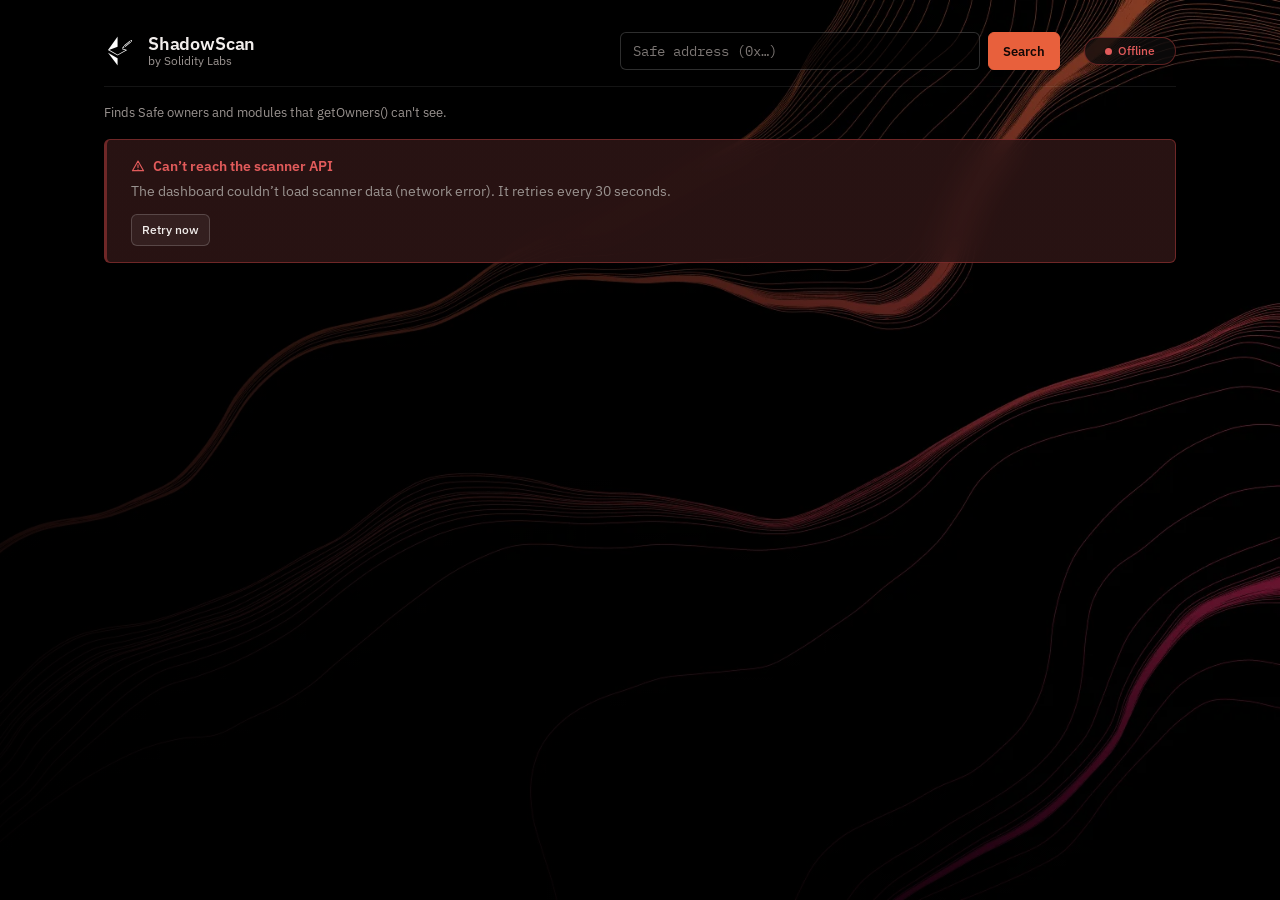
<file: index.html>
<!doctype html>
<html lang="en">
<head>
  <meta charset="utf-8" />
  <meta name="viewport" content="width=device-width, initial-scale=1" />
  <title>ShadowScan · Safe shadow-owner detection</title>
  <meta name="description" content="ShadowScan finds Safe owners and modules that getOwners() can't see, by diffing each Safe's on-chain storage root against its public state." />
  <meta name="color-scheme" content="dark" />
  <meta name="theme-color" content="#000000" />
  <meta property="og:type" content="website" />
  <meta property="og:site_name" content="ShadowScan" />
  <meta property="og:title" content="ShadowScan · Safe shadow-owner detection" />
  <meta property="og:description" content="Finds Safe owners and modules that getOwners() can't see." />
  <meta property="og:image" content="https://solidity-labs-io.github.io/shadowscan/assets/favicon-180.png" />
  <meta name="twitter:card" content="summary" />
  <link rel="icon" type="image/png" sizes="32x32" href="assets/favicon-32.png" />
  <link rel="apple-touch-icon" href="assets/favicon-180.png" />
  <link rel="preload" href="assets/fonts/ibm-plex-sans-latin-400-normal.woff2" as="font" type="font/woff2" crossorigin />
  <link rel="stylesheet" href="style.css" />
  <link rel="stylesheet" href="dashboard.css" />
</head>
<body class="page-dashboard">
  <main class="wrap">
    <header class="site-header">
      <a class="brand" href="./">
        <img class="brand-mark" src="assets/mark.png" width="32" height="32" alt="" />
        <div class="brand-text">
          <h1 class="brand-name">ShadowScan</h1>
          <span class="brand-by">by Solidity Labs</span>
        </div>
      </a>
      <form class="header-search" id="search" role="search" novalidate>
        <div class="search">
          <label class="visually-hidden" for="safe-search">Safe address</label>
          <input class="input" id="safe-search" type="text" placeholder="Safe address (0x…)"
                 autocomplete="off" spellcheck="false" />
          <button class="btn btn-primary" type="submit">Search</button>
        </div>
        <span class="search-err error-line" id="search-err" aria-live="polite"></span>
      </form>
      <div class="header-end">
        <span class="pill" id="health">Checking</span>
      </div>
    </header>
    <p class="tagline">Finds Safe owners and modules that getOwners() can't see.</p>
    <div class="error-line" id="err" role="status"></div>

    <div id="dashboard"></div>
  </main>

  <script src="config.js"></script>
  <script src="app.js"></script>
  <script src="dashboard.js"></script>
</body>
</html>
</file>
<file: style.css>
/* Shared foundation: tokens, fonts, base, shell, header, primitives.
   Page-only rules live in dashboard.css and detail.css. */

@font-face {
  font-family: 'IBM Plex Sans';
  font-style: normal;
  font-weight: 400;
  font-display: swap;
  src: url(assets/fonts/ibm-plex-sans-latin-400-normal.woff2) format('woff2');
}
@font-face {
  font-family: 'IBM Plex Sans';
  font-style: normal;
  font-weight: 500;
  font-display: swap;
  src: url(assets/fonts/ibm-plex-sans-latin-500-normal.woff2) format('woff2');
}
@font-face {
  font-family: 'IBM Plex Sans';
  font-style: normal;
  font-weight: 600;
  font-display: swap;
  src: url(assets/fonts/ibm-plex-sans-latin-600-normal.woff2) format('woff2');
}
@font-face {
  font-family: 'IBM Plex Mono';
  font-style: normal;
  font-weight: 400;
  font-display: swap;
  src: url(assets/fonts/ibm-plex-mono-latin-400-normal.woff2) format('woff2');
}
@font-face {
  font-family: 'IBM Plex Mono';
  font-style: normal;
  font-weight: 500;
  font-display: swap;
  src: url(assets/fonts/ibm-plex-mono-latin-500-normal.woff2) format('woff2');
}

:root {
  color-scheme: dark;

  --bg: #000;
  --surface: rgba(14, 12, 12, 0.78);
  --surface-raised: rgba(255, 255, 255, 0.06);
  --surface-inset: rgba(255, 255, 255, 0.035);
  --border: rgba(255, 255, 255, 0.08);
  --border-strong: rgba(255, 255, 255, 0.18);
  --text: #f2eeec;
  --muted: #9a9390;

  --coral: #e8603c;
  --brand-red: #d94848;
  --magenta: #b0185c;
  --accent: var(--coral);
  --link: #f0805f;

  --danger: #e25b5b;
  --danger-bg: rgba(217, 72, 72, 0.14);
  --danger-border: rgba(217, 72, 72, 0.4);
  --warn: #d6b06a;
  --warn-bg: rgba(214, 176, 106, 0.12);
  --warn-border: rgba(214, 176, 106, 0.35);
  --ok: #93b39a;
  --ok-bg: rgba(147, 179, 154, 0.12);
  --ok-border: rgba(147, 179, 154, 0.35);

  --font-sans: 'IBM Plex Sans', -apple-system, BlinkMacSystemFont, 'Segoe UI', Roboto, Helvetica, Arial, sans-serif;
  --font-mono: 'IBM Plex Mono', ui-monospace, SFMono-Regular, Menlo, Monaco, Consolas, monospace;

  --fs-xs: 12px;
  --fs-sm: 13px;
  --fs-md: 14px;
  --fs-base: 15px;
  --fs-lead: 18px;
  --fs-lg: 20px;
  --fs-stat: 28px;
  --fs-xl: 32px;
  --fs-2xl: 44px;

  --space-1: 4px;
  --space-2: 8px;
  --space-3: 12px;
  --space-4: 16px;
  --space-5: 24px;
  --space-6: 32px;
  --space-7: 48px;

  --radius: 10px;
  --radius-sm: 6px;
  --blur: blur(14px);
  --focus-ring: 0 0 0 2px var(--bg), 0 0 0 4px var(--coral);
}

* { box-sizing: border-box; }

html, body {
  margin: 0;
  padding: 0;
}

body {
  background-color: var(--bg);
  color: var(--text);
  font-family: var(--font-sans);
  font-size: var(--fs-base);
  line-height: 1.5;
  -webkit-font-smoothing: antialiased;
  min-height: 100vh;
}

/* Fixed background art + a left-to-right fade so the content column stays readable. */
body::before,
body::after {
  content: '';
  position: fixed;
  inset: 0;
  z-index: -1;
  pointer-events: none;
}
body::before {
  background-repeat: no-repeat;
  background-position: right top;
  background-size: cover;
}
/* Narrow screens: content spans the full width, so dim the art uniformly. */
body::after { background: rgba(0, 0, 0, 0.8); }
@media (min-width: 760px) {
  body::after {
    background:
      linear-gradient(90deg, rgba(0, 0, 0, 0.9) 0%, rgba(0, 0, 0, 0.72) 45%, rgba(0, 0, 0, 0.35) 100%),
      linear-gradient(180deg, rgba(0, 0, 0, 0) 60%, rgba(0, 0, 0, 0.6) 100%);
  }
}
.page-dashboard::before {
  background-image: url(assets/BG-1.png);
  background-image: image-set(
    url(assets/BG-1.webp) type('image/webp') 1x,
    url(assets/BG-1@2x.webp) type('image/webp') 2x,
    url(assets/BG-1.png) type('image/png') 1x,
    url(assets/BG-1@2x.png) type('image/png') 2x);
}
.page-detail::before {
  background-image: url(assets/BG-3.png);
  background-image: image-set(
    url(assets/BG-3.webp) type('image/webp') 1x,
    url(assets/BG-3@2x.webp) type('image/webp') 2x,
    url(assets/BG-3.png) type('image/png') 1x,
    url(assets/BG-3@2x.png) type('image/png') 2x);
}

a { color: var(--link); text-decoration: none; }
a:hover { text-decoration: underline; }

h1, h2, h3, h4 { font-weight: 600; line-height: 1.25; letter-spacing: -0.005em; }
h1 { font-size: var(--fs-xl); margin: 0 0 var(--space-2); }
h2 { font-size: var(--fs-lg); margin: 0 0 var(--space-2); }
h3 { font-size: var(--fs-base); margin: var(--space-5) 0 var(--space-2); }
h4 { font-size: var(--fs-sm); margin: var(--space-4) 0 var(--space-2); }
p { margin: 0 0 var(--space-3); }

:focus { outline: none; }
:focus-visible {
  outline: none;
  box-shadow: var(--focus-ring);
  border-radius: var(--radius-sm);
}

/* ── Utilities ─────────────────────────────────────────────── */

.mono, .addr-mono {
  font-family: var(--font-mono);
  font-size: var(--fs-sm);
}
.addr-mono { font-size: var(--fs-md); }
.muted { color: var(--muted); }
.small { font-size: var(--fs-sm); }
.danger { color: var(--danger); }
.warn { color: var(--warn); }
.ok { color: var(--ok); }
.num { font-variant-numeric: tabular-nums; }
.nowrap { white-space: nowrap; }
.visually-hidden {
  position: absolute;
  width: 1px;
  height: 1px;
  overflow: hidden;
  clip: rect(0 0 0 0);
  white-space: nowrap;
}

/* ── Layout shell ──────────────────────────────────────────── */

.wrap {
  max-width: 1120px;
  margin: 0 auto;
  padding: var(--space-4) var(--space-4) var(--space-7);
}

.site-header {
  display: flex;
  flex-wrap: wrap;
  align-items: center;
  gap: var(--space-3) var(--space-5);
  padding: var(--space-2) 0 var(--space-4);
  margin-bottom: var(--space-4);
  border-bottom: 1px solid var(--border);
}
.brand {
  display: inline-flex;
  align-items: center;
  gap: var(--space-3);
  color: var(--text);
  flex: 0 0 auto;
}
.brand:hover { text-decoration: none; }
.brand-mark {
  width: 32px;
  height: 32px;
  display: block;
}
.brand-text {
  display: flex;
  flex-direction: column;
  line-height: 1.15;
}
.brand-name {
  font-size: var(--fs-lead);
  margin: 0;
  line-height: inherit;
  font-weight: 600;
  letter-spacing: -0.01em;
}
.brand-by {
  font-size: var(--fs-xs);
  color: var(--muted);
}
.header-search {
  flex: 1 1 320px;
  order: 3;
  min-width: 0;
}
.header-end {
  margin-left: auto;
  display: flex;
  align-items: center;
  gap: var(--space-3);
}
.tagline {
  color: var(--muted);
  font-size: var(--fs-sm);
  margin: 0 0 var(--space-4);
}
.back {
  display: inline-flex;
  align-items: center;
  gap: var(--space-1);
  font-size: var(--fs-sm);
}
.error-line { color: var(--danger); font-size: var(--fs-sm); min-height: 1em; margin: var(--space-1) 0 var(--space-3); }
.error-line:empty { display: none; }

@media (min-width: 760px) {
  .wrap { padding: var(--space-5) var(--space-5) 80px; }
  /* Small basis so brand + search + pill fit on one row at 768; grows to 440. */
  .header-search { order: 0; flex: 1 1 260px; max-width: 440px; margin-left: auto; }
  .header-end { margin-left: 0; }
  .site-header--compact .header-end { margin-left: auto; }
}

/* ── Search ────────────────────────────────────────────────── */

.search {
  display: flex;
  gap: var(--space-2);
  align-items: stretch;
}
.search .input { flex: 1; min-width: 0; }
.search-err { display: block; margin-top: var(--space-1); }
.search-err:empty { display: none; }

/* ── Primitives ────────────────────────────────────────────── */

.card {
  background: var(--surface);
  -webkit-backdrop-filter: var(--blur);
  backdrop-filter: var(--blur);
  border: 1px solid var(--border);
  border-radius: var(--radius);
  padding: var(--space-4);
  margin-bottom: var(--space-4);
}
.card > :first-child { margin-top: 0; }
.card > :last-child { margin-bottom: 0; }
.card > .error-msg:not(:first-child) { margin-top: var(--space-3); }
@media (min-width: 760px) {
  .card { padding: var(--space-5); }
}

/* Key / value grid. `.kv-code` gives keys a fixed-width mono column. */
.kv {
  display: grid;
  grid-template-columns: minmax(0, 1fr);
  gap: 2px var(--space-3);
  font-size: var(--fs-md);
}
.kv > .k { color: var(--muted); }
.kv > .v {
  min-width: 0;
  overflow-wrap: anywhere;
  margin-bottom: var(--space-2);
}
.kv > .v.mono { font-size: var(--fs-sm); }
.kv-extra { color: var(--muted); font-size: var(--fs-sm); margin-top: 2px; }
.kv-code > .k { font-family: var(--font-mono); font-size: var(--fs-sm); }
@media (min-width: 640px) {
  .kv { grid-template-columns: 180px minmax(0, 1fr); gap: var(--space-2) var(--space-4); }
  .kv > .v { margin-bottom: 0; }
  .kv-code { grid-template-columns: 220px minmax(0, 1fr); }
}

/* Callouts: warn by default, --ok and --danger variants. */
.callout {
  background: var(--warn-bg);
  border: 1px solid var(--warn-border);
  border-left-width: 3px;
  border-radius: var(--radius-sm);
  padding: var(--space-3) var(--space-4);
  font-size: var(--fs-md);
  margin-top: var(--space-3);
}
.callout > :first-child { margin-top: 0; }
.callout > :last-child { margin-bottom: 0; }
.callout p { margin: 0 0 var(--space-2); }
.callout ul { margin: var(--space-1) 0 var(--space-3); padding-left: 22px; }
.callout li { margin: 2px 0; }
.callout strong { color: var(--warn); font-weight: 600; }
.callout--ok { background: var(--ok-bg); border-color: var(--ok-border); }
.callout--ok strong { color: var(--ok); }
.callout--danger { background: var(--danger-bg); border-color: var(--danger-border); }
.callout--danger strong { color: var(--danger); }

.input {
  font-family: var(--font-mono);
  font-size: var(--fs-md);
  min-height: 38px;
  padding: var(--space-2) var(--space-3);
  border-radius: var(--radius-sm);
  border: 1px solid var(--border-strong);
  background: rgba(0, 0, 0, 0.55);
  color: var(--text);
  outline: none;
  transition: border-color 0.15s;
}
.input::placeholder { color: var(--muted); opacity: 0.8; }
.input:hover { border-color: rgba(255, 255, 255, 0.28); }
.input:focus-visible { border-color: var(--coral); box-shadow: none; }

.btn {
  display: inline-flex;
  align-items: center;
  justify-content: center;
  gap: 6px;
  font-family: inherit;
  font-size: var(--fs-sm);
  font-weight: 500;
  line-height: 1;
  min-height: 38px;
  padding: 0 14px;
  border-radius: var(--radius-sm);
  border: 1px solid var(--border-strong);
  background: var(--surface-raised);
  color: var(--text);
  cursor: pointer;
  white-space: nowrap;
  vertical-align: middle;
  transition: border-color 0.15s, background-color 0.15s;
}
.btn:hover { border-color: rgba(255, 255, 255, 0.32); text-decoration: none; }
.btn:disabled { opacity: 0.55; cursor: progress; }
.btn-sm { min-height: 32px; padding: 0 10px; font-size: var(--fs-xs); }
.btn-primary {
  background: var(--coral);
  border-color: var(--coral);
  color: #140806;
  font-weight: 600;
}
.btn-primary:hover { background: #f07250; border-color: #f07250; }
.btn + .btn { margin-left: var(--space-2); }

.badge {
  display: inline-flex;
  align-items: center;
  gap: 4px;
  font-size: var(--fs-xs);
  font-weight: 500;
  line-height: 1.3;
  padding: 2px 8px;
  border-radius: 999px;
  border: 1px solid var(--border-strong);
  white-space: nowrap;
  background: var(--surface-inset);
  color: var(--muted);
}
.badge-danger { background: var(--danger-bg); border-color: var(--danger-border); color: var(--danger); }
.badge-warn { background: var(--warn-bg); border-color: var(--warn-border); color: var(--warn); }
.badge-ok { background: var(--ok-bg); border-color: var(--ok-border); color: var(--ok); }
.badge-neutral { color: var(--text); }

.bar {
  height: 6px;
  background: var(--surface-raised);
  border-radius: 999px;
  overflow: hidden;
}
.bar-fill {
  height: 100%;
  width: 0;
  background: linear-gradient(90deg, var(--magenta), var(--coral));
  border-radius: inherit;
  transition: width 0.3s ease;
}

/* Health pill: .pill-live / .pill-degraded / .pill-offline. */
.pill {
  display: inline-flex;
  align-items: center;
  gap: 6px;
  font-size: var(--fs-xs);
  font-weight: 500;
  padding: 4px 10px;
  border-radius: 999px;
  border: 1px solid var(--border-strong);
  background: var(--surface);
  white-space: nowrap;
  color: var(--muted);
  cursor: default;
  min-width: 92px; /* fits "Degraded"; keeps the header search from shifting */
  justify-content: center;
}
.pill::before {
  content: '';
  width: 7px;
  height: 7px;
  border-radius: 50%;
  background: currentColor;
  flex-shrink: 0;
}
.pill-live { color: var(--ok); border-color: var(--ok-border); }
.pill-degraded { color: var(--warn); border-color: var(--warn-border); }
.pill-offline { color: var(--danger); border-color: var(--danger-border); }

/* Segmented control (chain tabs). */
.tabs {
  display: inline-flex;
  flex-wrap: wrap;
  gap: 2px;
  padding: 3px;
  margin: 0 0 var(--space-4);
  border: 1px solid var(--border);
  border-radius: var(--radius);
  background: var(--surface);
  -webkit-backdrop-filter: var(--blur);
  backdrop-filter: var(--blur);
}
.tab {
  min-height: 32px;
  padding: 0 14px;
  border-radius: 7px;
  border: 1px solid transparent;
  background: transparent;
  color: var(--muted);
  font-family: inherit;
  font-size: var(--fs-sm);
  font-weight: 500;
  cursor: pointer;
}
.tab:hover { color: var(--text); }
.tab-active {
  background: var(--surface-raised);
  border-color: var(--border-strong);
  color: var(--text);
}
.skeleton-tabs { border-color: transparent; background: none; padding: 0; gap: var(--space-2); }

.btn-icon { width: 32px; padding: 0; }
.btn-icon + .btn-icon { margin-left: 0; }

/* Full-panel error state from stateCallout(). */
.state-callout {
  background: linear-gradient(var(--danger-bg), var(--danger-bg)), var(--surface);
  -webkit-backdrop-filter: var(--blur);
  backdrop-filter: var(--blur);
  padding: var(--space-4) var(--space-5);
  margin: 0 0 var(--space-4);
}
.state-callout p { margin: 0 0 var(--space-3); color: var(--muted); }
.state-callout .state-callout-title {
  display: flex;
  align-items: center;
  gap: var(--space-2);
  color: var(--danger);
  margin-bottom: var(--space-1);
}

.roots-diff {
  display: inline-flex;
  flex-wrap: wrap;
  align-items: center;
  gap: 6px;
  font-size: var(--fs-sm);
}
.roots-diff-sep { color: var(--muted); }

.ext-link {
  display: inline-flex;
  align-items: center;
  gap: 4px;
  white-space: nowrap;
}
* + .ext-link { margin-left: var(--space-2); }

.icon {
  width: 1em;
  height: 1em;
  flex: 0 0 auto;
  fill: none;
  stroke: currentColor;
  stroke-width: 2;
  stroke-linecap: round;
  stroke-linejoin: round;
  vertical-align: -0.125em;
}
.btn .icon { width: 14px; height: 14px; }

.error-msg {
  font-family: var(--font-mono);
  font-size: var(--fs-sm);
  background: var(--danger-bg);
  border: 1px solid var(--danger-border);
  color: var(--text);
  padding: var(--space-2) var(--space-3);
  border-radius: var(--radius-sm);
  white-space: pre-wrap;
  overflow-wrap: anywhere;
  margin: 0;
}

/* ── Loading states ────────────────────────────────────────── */

.loading-row {
  display: inline-flex;
  align-items: center;
  gap: var(--space-2);
  color: var(--muted);
  font-size: var(--fs-sm);
  margin-bottom: var(--space-3);
}
.spinner {
  width: 14px;
  height: 14px;
  border: 2px solid var(--border-strong);
  border-top-color: var(--coral);
  border-radius: 50%;
  animation: spin 0.8s linear infinite;
}
.skeleton-line,
.skeleton-chip {
  border-radius: var(--radius-sm);
  background: linear-gradient(90deg, var(--surface-inset), var(--surface-raised), var(--surface-inset));
  background-size: 220% 100%;
  animation: shimmer 1.3s ease-in-out infinite;
}
.skeleton-line {
  height: 14px;
  margin: 10px 0;
  width: 100%;
}
.skeleton-title { height: 26px; max-width: 360px; }
.skeleton-line.short { max-width: 220px; }
.skeleton-chip { width: 96px; height: 34px; }
.value-line { height: 28px; max-width: 110px; }

@keyframes spin {
  to { transform: rotate(360deg); }
}
@keyframes shimmer {
  0% { background-position: 120% 0; }
  100% { background-position: -120% 0; }
}

@media (prefers-reduced-motion: reduce) {
  *, *::before, *::after {
    animation-duration: 0.01ms !important;
    animation-iteration-count: 1 !important;
    transition-duration: 0.01ms !important;
  }
  .skeleton-line, .skeleton-chip { animation: none; }
  .spinner { animation: none; border-top-color: var(--border-strong); }
}
</file>
<file: dashboard.css>
/* Dashboard-only rules (index.html). Shared primitives live in style.css. */

.chain-panel {
  margin: 0 0 var(--space-6);
  scroll-margin-top: var(--space-4);
}

.section-title {
  font-size: var(--fs-base);
  font-weight: 600;
  margin: 0 0 var(--space-3);
}
.caption { color: var(--muted); font-size: var(--fs-sm); margin: calc(-1 * var(--space-2)) 0 var(--space-3); }

/* Plain data table (versions, operator cursors). */
.data-table {
  width: 100%;
  border-collapse: collapse;
  font-size: var(--fs-sm);
  font-variant-numeric: tabular-nums;
}
.data-table th {
  white-space: nowrap;
  color: var(--muted);
  font-size: var(--fs-xs);
  font-weight: 500;
  text-align: left;
  padding: 0 var(--space-3) var(--space-2) 0;
  border-bottom: 1px solid var(--border);
}
.data-table td {
  padding: var(--space-2) var(--space-3) var(--space-2) 0;
  border-bottom: 1px solid var(--border);
  vertical-align: middle;
}
.data-table tr:last-child td { border-bottom: 0; padding-bottom: 0; }
.data-table th:last-child,
.data-table td:last-child { padding-right: 0; }
.data-table .num { text-align: right; }
.data-table td { white-space: nowrap; }

/* ── Progress card ─────────────────────────────────────────── */

.progress-head {
  display: flex;
  align-items: baseline;
  justify-content: space-between;
  gap: var(--space-3);
  margin-bottom: var(--space-3);
}
.progress-count {
  margin: 0;
  font-size: var(--fs-lg);
  line-height: 1.3;
  color: var(--muted);
  font-variant-numeric: tabular-nums;
}
.progress-count strong { color: var(--text); font-weight: 600; }
.progress-pct {
  font-size: var(--fs-lg);
  font-weight: 500;
  font-variant-numeric: tabular-nums;
  white-space: nowrap;
}
.progress > .bar { margin-bottom: var(--space-5); }
.progress > .bar:last-child { margin-bottom: 0; }

.version-pct {
  display: inline-flex;
  align-items: center;
  justify-content: flex-end;
  gap: var(--space-2);
  white-space: nowrap;
}
.version-pct .bar { width: 56px; height: 3px; }
.version-pct .bar-fill { background: var(--coral); }
@media (max-width: 639px) {
  .version-pct .bar { display: none; }
}

/* ── Stat tiles ────────────────────────────────────────────── */

.tile-groups { margin-bottom: var(--space-4); }
.tiles {
  display: grid;
  grid-template-columns: repeat(2, minmax(0, 1fr));
  gap: var(--space-3);
  margin-bottom: var(--space-3);
}
.tile-groups .tiles:last-child { margin-bottom: 0; }
.tile {
  background: var(--surface);
  -webkit-backdrop-filter: var(--blur);
  backdrop-filter: var(--blur);
  border: 1px solid var(--border);
  border-radius: var(--radius);
  padding: var(--space-3);
  display: flex;
  flex-direction: column;
  gap: var(--space-1);
  min-height: 112px;
  color: var(--text);
}
.tile-label {
  color: var(--muted);
  font-size: var(--fs-sm);
  line-height: 1.3;
}
.tile-value {
  font-size: var(--fs-stat);
  font-weight: 500;
  line-height: 1.1;
  letter-spacing: -0.01em;
  font-variant-numeric: tabular-nums;
}
.tile-cta {
  margin-top: auto;
  display: inline-flex;
  align-items: center;
  gap: var(--space-1);
  color: var(--link);
  font-size: var(--fs-xs);
  font-weight: 500;
}
.tile-cta .icon { transition: transform 0.15s; }
a.tile { text-decoration: none; transition: border-color 0.15s, background-color 0.15s; }
a.tile:hover { border-color: var(--border-strong); background-color: rgba(26, 22, 21, 0.85); }
a.tile:hover .tile-cta .icon { transform: translateX(2px); }

.tiles--secondary .tile { min-height: 88px; }
.tiles--secondary .tile-value { font-size: var(--fs-lg); }

.skeleton-tile { display: block; }

/* ── Pipeline ──────────────────────────────────────────────── */

.pipeline-grid {
  display: grid;
  grid-template-columns: minmax(0, 1fr);
}
.pipeline-col { padding: var(--space-3) 0; border-top: 1px solid var(--border); }
.pipeline-col:first-child { padding-top: 0; border-top: 0; }
.pipeline-col:last-child { padding-bottom: 0; }
.pipeline-name {
  display: flex;
  align-items: center;
  gap: var(--space-2);
  font-size: var(--fs-sm);
  font-weight: 600;
  margin: 0 0 var(--space-2);
}
.pipeline-state {
  margin-left: auto;
  color: var(--muted);
  font-size: var(--fs-xs);
  font-weight: 400;
}
.status-dot {
  width: 7px;
  height: 7px;
  border-radius: 50%;
  flex: 0 0 auto;
  background: var(--muted);
}
.status-dot--ok { background: var(--ok); }
.status-dot--warn { background: var(--warn); }

/* Compact label / value facts, value right-aligned. */
.kv.kv-facts {
  grid-template-columns: minmax(0, 1fr) auto;
  gap: var(--space-1) var(--space-3);
  font-size: var(--fs-sm);
}
.kv.kv-facts > .k { white-space: nowrap; }
.kv.kv-facts > .v {
  margin-bottom: 0;
  text-align: right;
  font-variant-numeric: tabular-nums;
  white-space: nowrap;
}

/* Operator details disclosure. */
.ops {
  margin-top: var(--space-4);
  padding-top: var(--space-3);
  border-top: 1px solid var(--border);
}
.ops > summary {
  display: inline-flex;
  align-items: center;
  gap: var(--space-2);
  color: var(--muted);
  font-size: var(--fs-sm);
  cursor: pointer;
  list-style: none;
  user-select: none;
}
.ops > summary::-webkit-details-marker { display: none; }
.ops > summary::before {
  content: '';
  width: 6px;
  height: 6px;
  border-right: 1.5px solid currentColor;
  border-bottom: 1.5px solid currentColor;
  transform: rotate(-45deg);
  transition: transform 0.15s;
}
.ops[open] > summary::before { transform: rotate(45deg); }
.ops > summary:hover { color: var(--text); }
.ops-grid {
  display: grid;
  grid-template-columns: minmax(0, 1fr);
  gap: var(--space-4);
  margin-top: var(--space-4);
}
.ops-group h3 {
  font-size: var(--fs-xs);
  font-weight: 500;
  color: var(--muted);
  margin: 0 0 var(--space-2);
}
.ops > .ops-group { margin-top: var(--space-5); }
.ops > .ops-group > .kv-facts { max-width: 324px; }
.ops-group .data-table { margin-top: var(--space-3); }

/* ── Safe tables ───────────────────────────────────────────── */

.list-section { margin-top: var(--space-6); scroll-margin-top: var(--space-4); }

.safe-table {
  background: var(--surface);
  -webkit-backdrop-filter: var(--blur);
  backdrop-filter: var(--blur);
  border: 1px solid var(--border);
  border-radius: var(--radius);
  overflow: hidden;
}
.safe-table-head,
.safe-row {
  display: grid;
  grid-template-columns: minmax(0, 1fr) auto;
  gap: var(--space-1) var(--space-3);
  align-items: center;
  padding: var(--space-3) var(--space-4);
}
.safe-table-head { display: none; }
.safe-row {
  color: var(--text);
  border-top: 1px solid var(--border);
  font-size: var(--fs-sm);
  font-variant-numeric: tabular-nums;
  transition: background-color 0.15s;
}
.safe-table-head + .safe-row { border-top: 0; }
.safe-row:hover { text-decoration: none; background: var(--surface-inset); }
.safe-row:hover .cell-addr { color: var(--link); }
.cell-addr { min-width: 0; }
.cell-status { justify-self: end; }
.cell-time { color: var(--muted); white-space: nowrap; }
.cell-extra { color: var(--muted); justify-self: end; white-space: nowrap; }
.cell-extra--wide { grid-column: 1 / -1; justify-self: start; white-space: normal; }
.cell-extra .roots-diff,
.cell-extra .roots-diff .mono { font-size: var(--fs-xs); }
.cell-extra:empty { display: none; }
.safe-table--uniform .cell-status { display: none; }
.safe-table--uniform .cell-time { justify-self: end; }
.safe-table--uniform .cell-extra { justify-self: start; }
.row-sub {
  grid-column: 1 / -1;
  display: grid;
  gap: 2px;
  font-size: var(--fs-xs);
  color: var(--muted);
}
.row-sub-label { color: var(--text); margin-right: var(--space-2); }
.row-sub-error { color: var(--danger); overflow-wrap: anywhere; }

.safe-table-foot {
  display: flex;
  align-items: center;
  justify-content: space-between;
  gap: var(--space-3);
  padding: var(--space-2) var(--space-4);
  border-top: 1px solid var(--border);
  font-size: var(--fs-sm);
  font-variant-numeric: tabular-nums;
}

.list-empty {
  margin: 0;
  padding: var(--space-4);
  background: var(--surface);
  border: 1px solid var(--border);
  border-radius: var(--radius);
  color: var(--muted);
  font-size: var(--fs-sm);
}

/* ── Drill-down ────────────────────────────────────────────── */

.drilldown-head {
  display: flex;
  align-items: baseline;
  flex-wrap: wrap;
  gap: var(--space-1) var(--space-3);
  margin: var(--space-4) 0 var(--space-3);
}
.drilldown-title { font-size: var(--fs-lg); margin: 0; }
.drilldown-count { color: var(--muted); font-size: var(--fs-sm); font-variant-numeric: tabular-nums; }

/* ── States ────────────────────────────────────────────────── */

.inline-error {
  display: flex;
  align-items: center;
  gap: var(--space-2);
  margin: 0;
  background: linear-gradient(var(--danger-bg), var(--danger-bg)), var(--surface);
  font-size: var(--fs-sm);
}
.inline-error .icon { color: var(--danger); }

/* ── Breakpoints ───────────────────────────────────────────── */

@media (min-width: 640px) {
  .tiles { grid-template-columns: repeat(4, minmax(0, 1fr)); }
  .tile { padding: var(--space-4); }
  .ops-grid { grid-template-columns: repeat(3, minmax(0, 1fr)); gap: var(--space-5); }
}

@media (min-width: 760px) {
  .pipeline-grid { grid-template-columns: repeat(3, minmax(0, 1fr)); }
  .pipeline-col,
  .pipeline-col:first-child {
    padding: 0 var(--space-4);
    border-top: 0;
    border-left: 1px solid var(--border);
  }
  .pipeline-col:first-child { padding-left: 0; border-left: 0; }
  .pipeline-col:last-child { padding-right: 0; }
}

@media (min-width: 1024px) {
  .tile-value { font-size: var(--fs-xl); }
  .tiles--secondary .tile-value { font-size: var(--fs-lg); }
  .pipeline-col,
  .pipeline-col:first-child { padding: 0 var(--space-5); }
  .pipeline-col:first-child { padding-left: 0; }
  .pipeline-col:last-child { padding-right: 0; }

  .safe-table-head,
  .safe-row {
    grid-template-columns: 150px 220px 110px minmax(0, 1fr);
    gap: var(--space-1) var(--space-4);
  }
  .safe-table-head {
    display: grid;
    padding-top: var(--space-2);
    padding-bottom: var(--space-2);
    border-bottom: 1px solid var(--border);
    color: var(--muted);
    font-size: var(--fs-xs);
  }
  .safe-table--uniform .safe-table-head,
  .safe-table--uniform .safe-row { grid-template-columns: 150px 110px minmax(0, 1fr); }
  .safe-row { padding-top: 10px; padding-bottom: 10px; }
  .cell-status { justify-self: start; }
  .safe-table--uniform .cell-time { justify-self: start; }
  .cell-extra,
  .cell-extra--wide { grid-column: auto; justify-self: start; white-space: nowrap; }
  .cell-extra:empty { display: block; }
  .cell-label {
    position: absolute;
    width: 1px;
    height: 1px;
    overflow: hidden;
    clip: rect(0 0 0 0);
    white-space: nowrap;
  }
}
</file>
